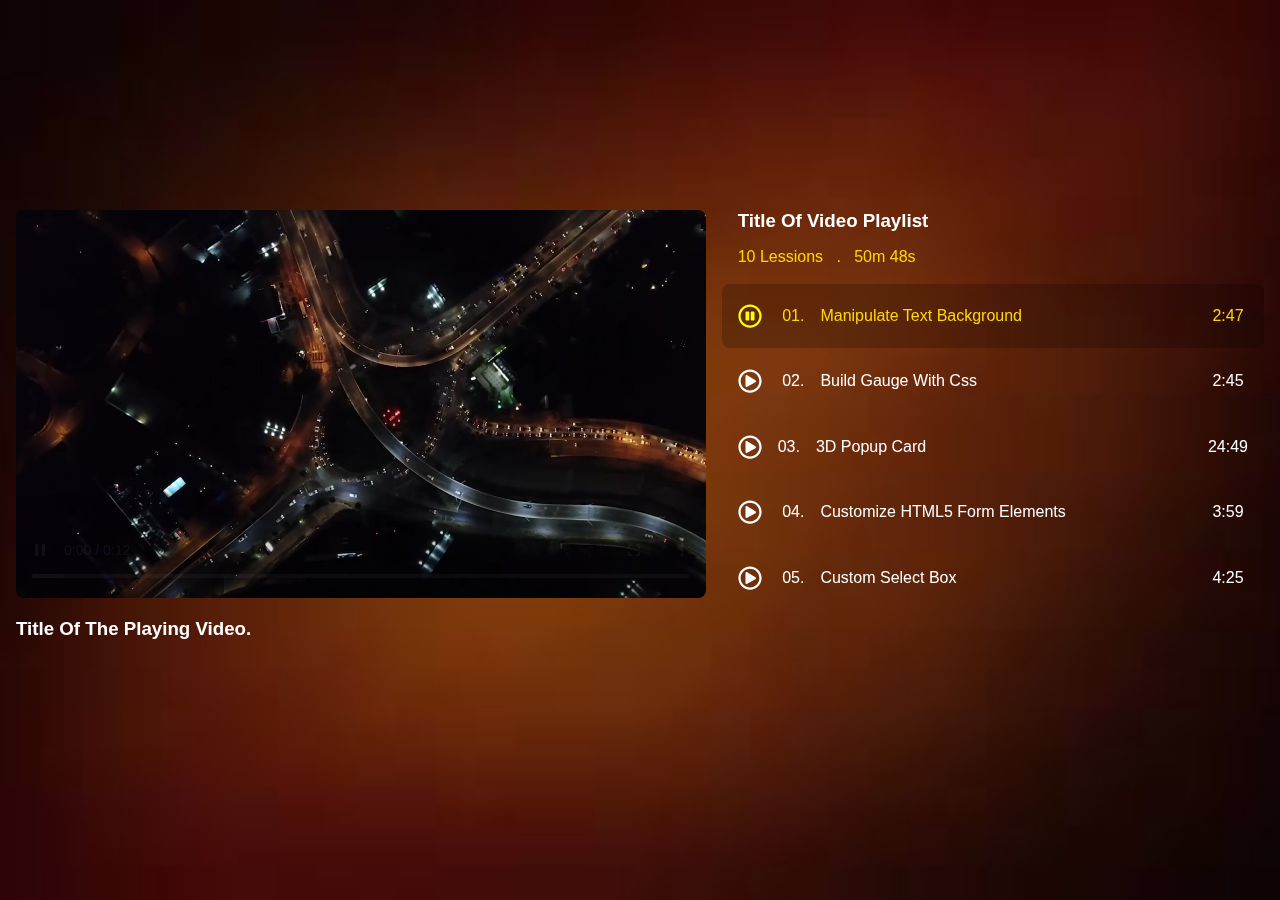
<file: Video-Playlist-Gallery-Like-playlist/index.html>
<!-- 
🎬 Video playlist UI Design like Skillshare With Vanilla JavaScript
👨🏻‍⚕️ By: Coding Design

You can do whatever you want with the code. However if you love my content, you can subscribed my YouTube Channel
🌎link: www.youtube.com/codingdesign
 -->

<!DOCTYPE html>
<html lang="en">

<head>
    <meta charset="UTF-8">
    <meta name="viewport" content="width=device-width, initial-scale=1.0">
    <meta http-equiv="X-UA-Compatible" content="ie=edge">
    <title>Video Playlist UI Design Like Udemy | SkillShare</title>
    <link rel="stylesheet" href="style.css">
</head>

<body>
    <main class="container">
        <section class="main-video">
            <video src="videos/manipulate text background.mp4" controls autoplay muted></video>
            <h3 class="title">Title of the playing Video.</h3>
        </section>

        <section class="video-playlist">
            <h3 class="title">Title of Video Playlist</h3>
            <p>10 lessions &nbsp; . &nbsp; 50m 48s</p>
            <div class="videos">

            </div>
        </section>
    </main>
    <script src="script.js"></script>
</body>

</html>
</file>
<file: Video-Playlist-Gallery-Like-playlist/style.css>
/*
🎬 Video playlist UI Design like Skillshare With Vanilla JavaScript
👨🏻‍⚕️ By: Coding Design

You can do whatever you want with the code. However if you love my content, you can subscribed my YouTube Channel
🌎link: www.youtube.com/codingdesign
*/

:root {
    --primary : linear-gradient(to bottom right, #0a0057, #3f00ee);
    --secondary : gold;
    --text : #fff;
}

* {
    margin: 0;
    padding: 0;
    box-sizing: border-box;
}

body {
    min-height: 100vh;
    background-image: url(/Video-Playlist-Gallery-Like-playlist/images/images.jpeg);
    background-repeat: no-repeat;
    background-position: center;
    background-size: cover;
    font-family: sans-serif;
    color: var(--text);

    display: flex;
    align-items: center;
}

.container {
    width: 100vw;

    display: grid;
    grid-template-columns: 1.8fr 1.2fr;
    gap: 1rem;
    
    padding: .5rem 1rem;
    text-transform: capitalize;
}

@media screen and (max-width: 990px) {
    .container {
        grid-template-columns: 1fr;
    }
}

.main-video, .video-playlist {
    width: 100%;
    height: 30rem;
}

.main-video .title {
    margin-top: 1rem;
}

.video-playlist .title {
    padding-left: 1rem;
}

.video-playlist > p {
    padding: 1rem;
    color: var(--secondary);
}

.video-playlist .videos{
    height: 70%;
    overflow-y: auto;
}

.video-playlist .videos::-webkit-scrollbar {
    width: .4rem;
    border-radius: .4rem;
    background-color: #0005;
}

.video-playlist .videos::-webkit-scrollbar-thumb {
    border-radius: .4rem;
    background-color: #fff;
}

.video-playlist .videos .video {
    position: relative;
    width: 100%;
    height: 4rem;

    display: flex;
    justify-content: center;
    align-items: center;

    padding: 0 1rem;
    margin-top: .1rem;
    cursor: pointer;

    border-radius: .5rem;
}

.video-playlist .videos .video:hover {
    background-color: #0003;
}

.video-playlist .videos .video.active {
    background-color: #0003;
    color: var(--secondary);
}

.main-video video {
    width: 100%;
    border-radius: .5rem;
}

.video img {
    position: absolute;
    left: 1rem;
    top: 50%;
    transform: translateY(-50%);
    
    width: 1.5rem;
    height: 1.5rem;
    
    filter: invert(100%);
}

.video-playlist .videos .video.active img {
    filter: invert(100%) sepia(100%) saturate(2000%) hue-rotate(360deg);
}

.video p {
   margin-left: 2.5rem;
}

.video h3 {
    width: 23rem;
    white-space: nowrap;
    overflow: hidden;
    text-overflow: ellipsis;

    font: 100 1rem sans-serif;
    padding: 0 .5rem;
}
</file>
